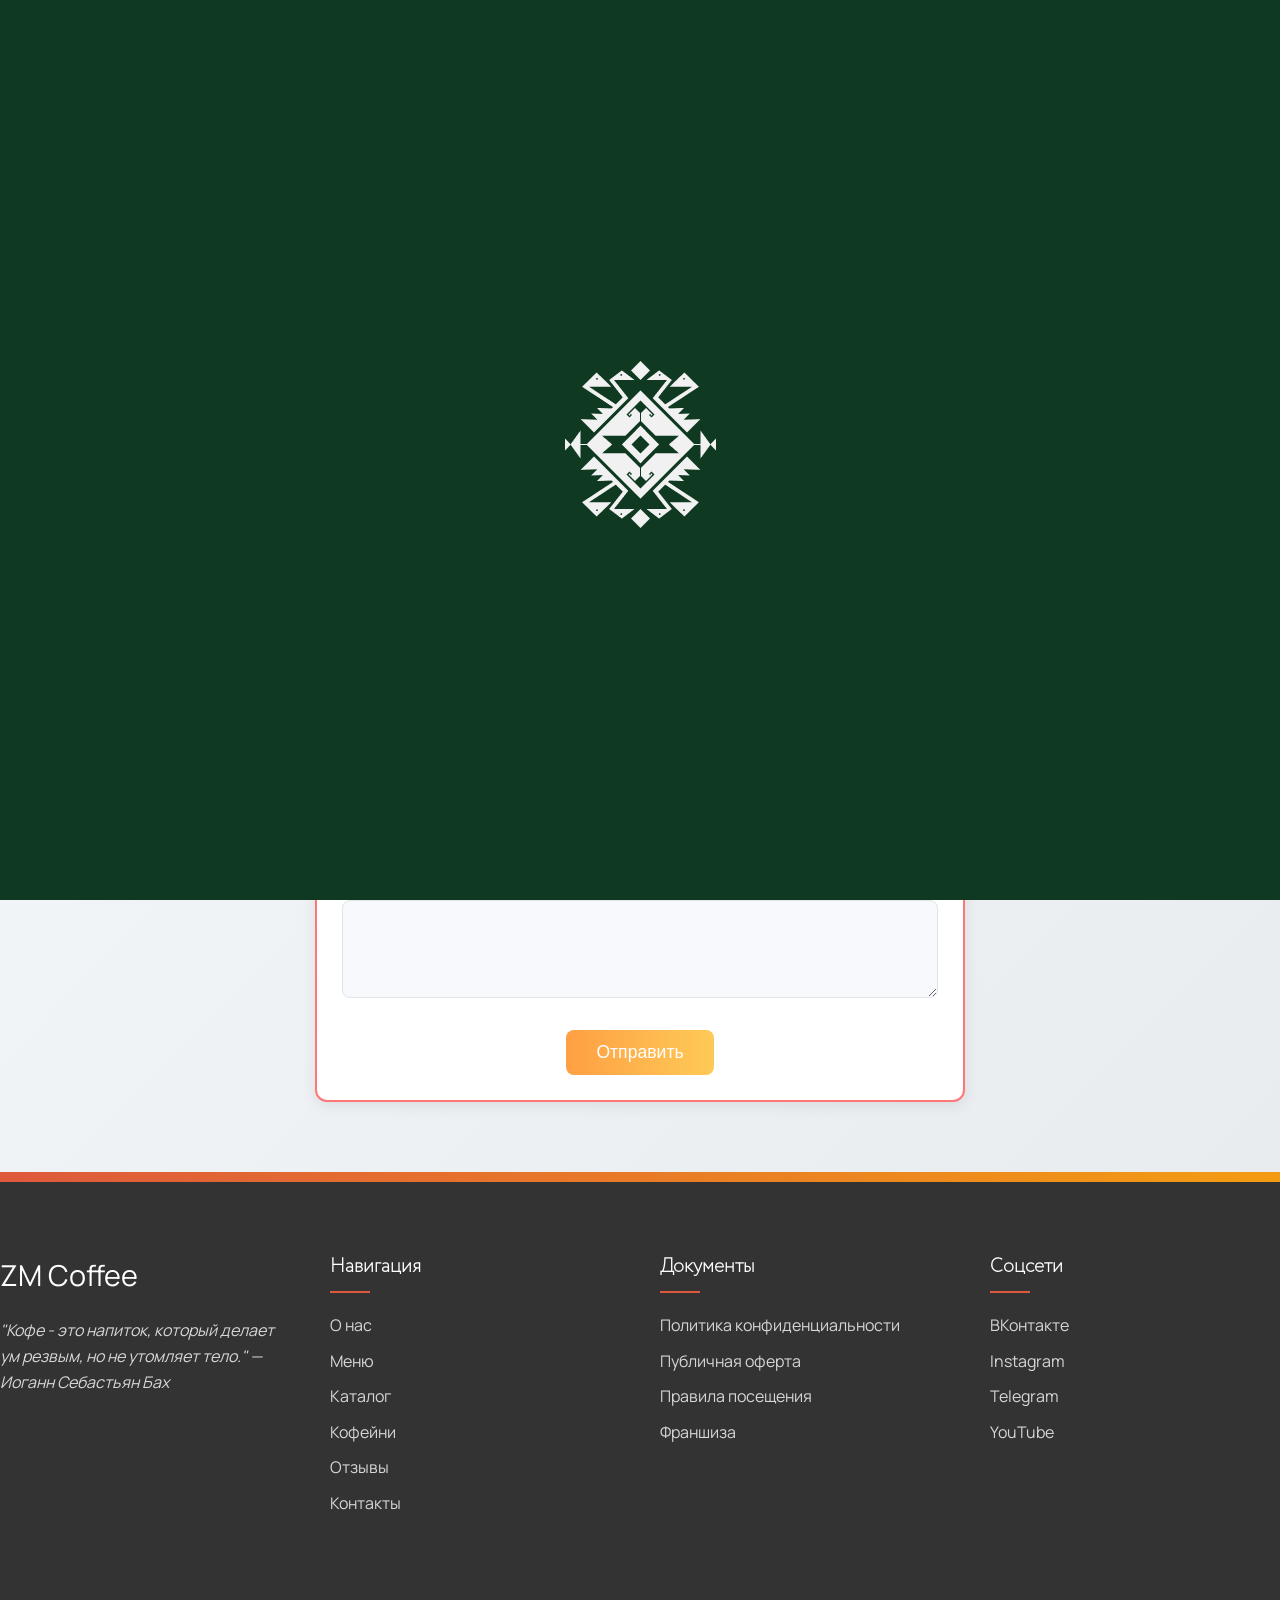
<file: reviews.html>
<!DOCTYPE html>
<html lang="ru">
<head>
  <meta charset="UTF-8">
  <meta name="viewport" content="width=device-width, initial-scale=1.0">
  <title>Отзывы</title>
  <link rel="stylesheet" href="css/style.css">
  <link rel="stylesheet" href="circe-webfont/style.css">
</head>
<body>
    <div class="loader" style="background-color: rgb(15, 57, 33);">
        <div class="loader-logo"><img  src="img/logo/logo.png" class="hero__logo"></div>
    </div>

<div class="modal" id="auth-modal" role="dialog" aria-labelledby="auth-modal-title" aria-hidden="true">
    <div class="modal__content">
        <button class="modal__close" aria-label="Close modal">×</button>
        <h2 class="modal__title" id="auth-modal-title">Вход</h2>
        <form class="auth-form" id="login-form">
            <div class="form-group">
                <input type="text" id="login-email"  placeholder=" ">
                <label for="login-email">Email или телефон</label>
                <span class="form-error"></span>
            </div>
            <div class="form-group">
                <input type="password" id="login-password" placeholder=" ">
                <label for="login-password">Пароль</label>
                <span class="form-error"></span>
                <span class="password-toggle" data-target="login-password">👁️</span>
            </div>
            <button type="submit" class="btn btn--primary btn-hover-effect">Войти</button>
            <p class="auth-form__footer">Нет аккаунта? <a href="#" class="switch-to-register">Зарегистрироваться</a></p>
        </form>
    </div>
</div>

<div class="modal" id="reg-modal" role="dialog" aria-labelledby="reg-modal-title" aria-hidden="true">
    <div class="modal__content">
        <button class="modal__close" aria-label="Close modal">×</button>
        <h2 class="modal__title" id="reg-modal-title">Регистрация</h2>
        <form class="auth-form" id="register-form">
            <div class="form-group">
                <input type="text" id="reg-name" placeholder=" ">
                <label for="reg-name">Имя</label>
                <span class="form-error"></span>
            </div>
            <div class="form-group">
                <input type="tel" id="reg-phone" placeholder=" ">
                <label for="reg-phone">Телефон</label>
                <span class="form-error"></span>
            </div>
            <div class="form-group">
                <input type="email" id="reg-email" placeholder=" ">
                <label for="reg-email">Email</label>
                <span class="form-error"></span>
            </div>
            <div class="form-group">
                <input type="password" id="reg-password"  placeholder=" ">
                <label for="reg-password">Пароль</label>
                <span class="form-error"></span>
                <span class="password-toggle" data-target="reg-password">👁️</span>
            </div>
            <div class="form-group">
                <input type="password" id="reg-confirm" placeholder=" ">
                <label for="reg-confirm">Подтвердите пароль</label>
                <span class="form-error"></span>
                <span class="password-toggle" data-target="reg-confirm">👁️</span>
            </div>
            <button type="submit" class="btn btn--primary btn-hover-effect">Зарегистрироваться</button>
            <p class="auth-form__footer">Уже есть аккаунт? <a href="#" class="switch-to-login">Войти</a></p>
        </form>
    </div>
</div>

<header class="header">
    <div class="container header__container">
        <a href="index.html" class="logo">
            <img src="img/logo/logo2.svg" alt="ZM Coffee logo" >
        </a>
        <nav class="nav" aria-label="Main navigation">
            <ul class="nav__list">
                <li class="nav__item"><a href="index.html" class="nav__link">Главная</a></li>
                <li class="nav__item"><a href="catalog.html" class="nav__link">Меню</a></li>
                <li class="nav__item"><a href="locations.html" class="nav__link">Кофейни</a></li>
                <li class="nav__item"><a href="reviews.html" class="nav__link">Отзывы</a></li>
                <li class="nav__item"><a href="news.html" class="nav__link">Новости</a></li>
            </ul>
        </nav>
        <div class="header__auth">
            <button class="btn btn--outline auth-btn btn-hover-effect" id="login-btn">Войти</button>
            <button class="btn btn--primary auth-btn btn-hover-effect" id="register-btn">Регистрация</button>
        </div>
        <button class="burger" id="burger" aria-label="Toggle navigation" aria-expanded="false">
            <span class="burger__line"></span>
            <span class="burger__line"></span>
            <span class="burger__line"></span>
        </button>
    </div>
</header>
<section class="custom-reviews-section">
    <div class="custom-container">
      <h2 class="custom-section-title">Отзывы</h2>
      <div class="custom-reviews-list" id="reviews-list">
        <!-- Существующие отзывы -->
        <div class="custom-review-item">
          <div class="custom-review-header">
            <div class="custom-review-info">
              <h3 class="custom-review-name">Марина</h3>
              <span class="custom-review-date">20.03.2023</span>
            </div>
          </div>
          <div class="custom-review-rating">
            <span class="custom-star active">★</span>
            <span class="custom-star active">★</span>
            <span class="custom-star active">★</span>
            <span class="custom-star active">★</span>
            <span class="custom-star">☆</span>
          </div>
          <p class="custom-review-text">
            Замечательное место, интересный интерьер. Мне в целом понравилось, только могли бы добавить побольше десертов. Спасибо!
          </p>
        </div>
        <div class="custom-review-item">
          <div class="custom-review-header">
            <div class="custom-review-info">
              <h3 class="custom-review-name">Екатерина</h3>
              <span class="custom-review-date">15.02.2023</span>
            </div>
          </div>
          <div class="custom-review-rating">
            <span class="custom-star active">★</span>
            <span class="custom-star active">★</span>
            <span class="custom-star active">★</span>
            <span class="custom-star active">★</span>
            <span class="custom-star active">★</span>
          </div>
          <p class="custom-review-text">
            Очень атмосферное место, отличная музыка, вкусный кофе. Обязательно вернусь сюда снова! Рекомендую всем!
          </p>
        </div>
      </div>

      <!-- Форма для добавления отзыва -->
      <div class="custom-review-form-container" id="review-form-container">
        <form id="review-form" class="custom-review-form">
          <div class="custom-form-group">
            <label for="review-name">Ваше имя *</label>
            <input type="text" id="review-name" name="name" required>
            <span class="custom-form-error"></span>
          </div>
          <div class="custom-form-group">
            <label>Ваш рейтинг *</label>
            <div class="custom-rating">
              <span class="custom-star" data-value="1">★</span>
              <span class="custom-star" data-value="2">★</span>
              <span class="custom-star" data-value="3">★</span>
              <span class="custom-star" data-value="4">★</span>
              <span class="custom-star" data-value="5">★</span>
              <input type="hidden" id="review-rating" name="rating" value="0">
            </div>
            <span class="custom-form-error"></span>
          </div>
          <div class="custom-form-group">
            <label for="review-text">Ваш отзыв *</label>
            <textarea id="review-text" name="text" rows="4" required></textarea>
            <span class="custom-form-error"></span>
          </div>
          <button type="submit" class="custom-submit-btn">Отправить</button>
        </form>
      </div>
    </div>
  </section>
  <footer class="footer">
    <div class="container">
        <div class="footer__grid">
            <div class="footer__col footer__about">
                <div class="logo footer__logo">
                    <span class="logo__text">ZM Coffee</span>
                </div>
                <p class="footer__quote">"Кофе - это напиток, который делает ум резвым, но не утомляет тело." — Иоганн Себастьян Бах</p>
            </div>
            <div class="footer__col footer__nav">
                <h3 class="footer__title">Навигация</h3>
                <ul class="footer__list">
                    <li><a href="index.html#about" class="footer__link">О нас</a></li>
                    <li><a href="index.html#menu" class="footer__link">Меню</a></li>
                    <li><a href="catalog.html" class="footer__link">Каталог</a></li>
                    <li><a href="locations.html" class="footer__link">Кофейни</a></li>
                    <li><a href="index.html#reviews" class="footer__link">Отзывы</a></li>
                    <li><a href="index.html#contacts" class="footer__link">Контакты</a></li>
                </ul>
            </div>
            <div class="footer__col footer__legal">
                <h3 class="footer__title">Документы</h3>
                <ul class="footer__list">
                    <li><a href="#" class="footer__link">Политика конфиденциальности</a></li>
                    <li><a href="#" class="footer__link">Публичная оферта</a></li>
                    <li><a href="#" class="footer__link">Правила посещения</a></li>
                    <li><a href="#" class="footer__link">Франшиза</a></li>
                </ul>
            </div>
            <div class="footer__col footer__social">
                <h3 class="footer__title">Соцсети</h3>
                <ul class="footer__list">
                    <li><a href="#" class="footer__link">ВКонтакте</a></li>
                    <li><a href="#" class="footer__link">Instagram</a></li>
                    <li><a href="#" class="footer__link">Telegram</a></li>
                    <li><a href="#" class="footer__link">YouTube</a></li>
                </ul>
            </div>
        </div>
    </div>
</footer>
  <script src="js/auth.js"></script>
  <script src="js/main.js"></script>
  <script src="js/reviews.js"></script>
</body>
</html>
</file>
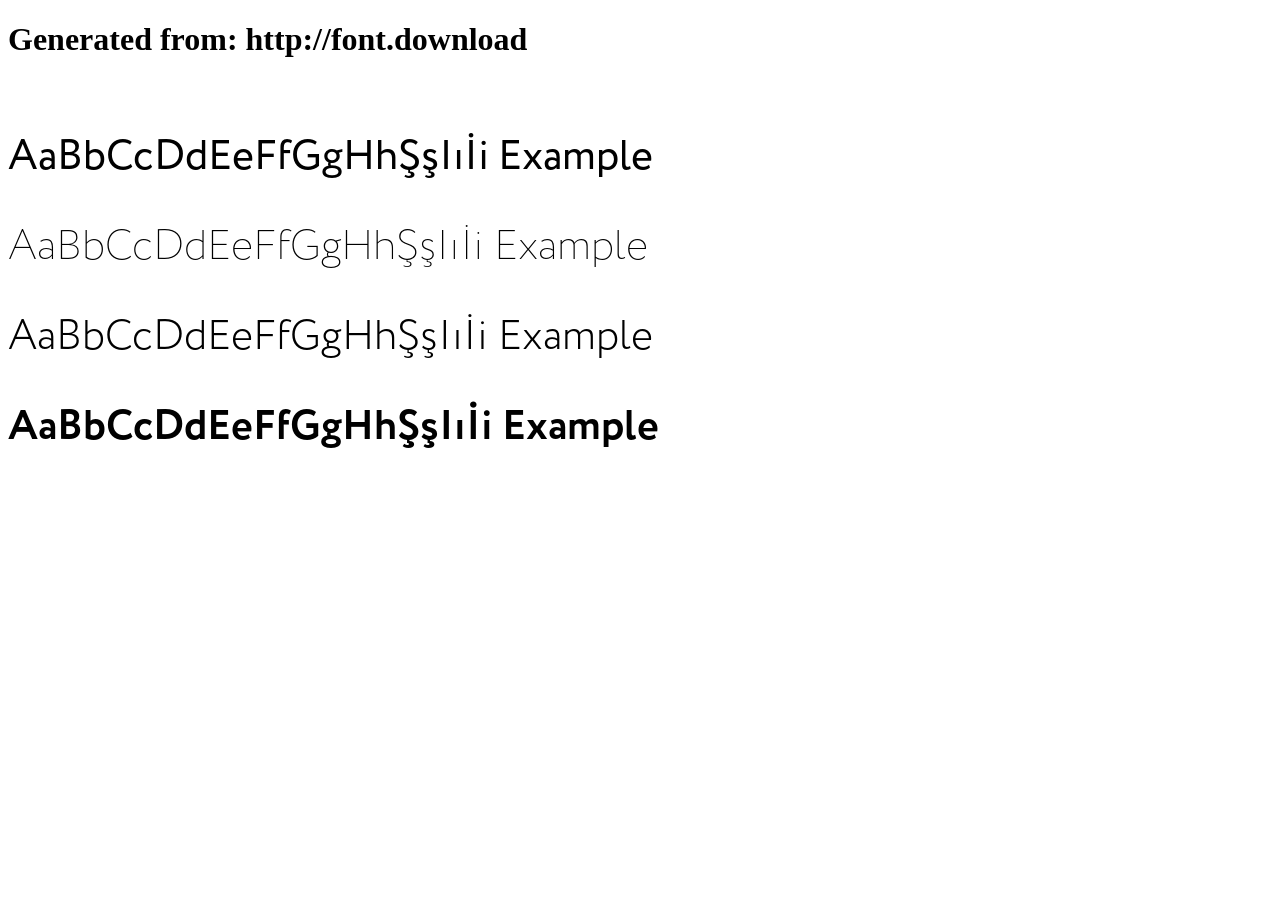
<file: circe-webfont/example.html>
<!DOCTYPE html>
<html xmlns="http://www.w3.org/1999/xhtml">
<head>
    <meta http-equiv="Content-Type" content="text/html; charset=utf-8"/>
    <link rel="stylesheet" type="text/css"
          href="style.css"/>
</head>

<body>

<h1>Generated from: http://font.download</h1><br/>
<h1 style="font-family:'Circe';font-weight:normal;font-size:42px">AaBbCcDdEeFfGgHhŞşIıİi Example</h1>
<h1 style="font-family:'Circe Extra Light';font-weight:normal;font-size:42px">AaBbCcDdEeFfGgHhŞşIıİi Example</h1>
<h1 style="font-family:'Circe Light';font-weight:normal;font-size:42px">AaBbCcDdEeFfGgHhŞşIıİi Example</h1>
<h1 style="font-family:'Circe Bold';font-weight:normal;font-size:42px">AaBbCcDdEeFfGgHhŞşIıİi Example</h1>


</body>
</html>
</file>
<file: css/style.css>
@import url('https://fonts.googleapis.com/css2?family=Manrope:wght@200..800&display=swap');
:root {
  --primary-color: #de593c;
  --primary-dark: #D35400;
  --primary-light: #F39C12;
  --secondary-color: #FDEBD0;
  --text-color: #333;
  --text-light: #777;
  --bg-color: #FFF9F0;
  --bg-dark: #F5E9D9;
  --white: #FFFFFF;
  --black: #000000;
  --shadow: 0 4px 20px rgba(0, 0, 0, 0.1);
  --transition: all 0.3s ease;
}

* { 
  margin: 0;
  padding: 0;
  box-sizing: border-box;
}

html {
  max-width: 100%;
  overflow-x: hidden;
  scroll-behavior: smooth;
}

body {
  max-width: 100%;
  overflow-x: hidden;
  font-family: "Manrope", sans-serif;
  color: var(--text-color);
  background-color: var(--bg-color);
  line-height: 1.6;
  overflow-x: hidden;
}
h1,h2,h3,h4,h5,h6{
  font-family: 'Circe Extra Light';

}
h2 {
  font-family: 'Circe Extra Light';
  margin: 30px 0;
  font-size: 40px;
  line-height: 1.2;
  color: var(--color-dark);
  text-transform: uppercase;
}
.index-ms-content {
  width: 40%;
  position: relative;
}
.index-ms-content-btn {
  max-width: 314px;
  margin-top: 60px;
}

.img_extra-ms1 {
  position: absolute;
  bottom: 0px;
  right: 0px;
}
.btn {
  cursor: pointer;
  display: -webkit-box;
  display: -ms-flexbox;
  display: flex;
  -webkit-box-align: center;
      -ms-flex-align: center;
          align-items: center;
  -webkit-box-pack: center;
      -ms-flex-pack: center;
          justify-content: center;
  position: relative;
  width: auto;
  margin: 0;
  padding: 14px 50px;
  font: var(--font-weight-400) 16px/1.5 var(--font-family);
  color: var(--color-white);
  text-align: center;
  text-decoration: none;
  text-transform: none;
  white-space: nowrap;
  background: var(--color-bg-color);
  border: 1px solid var(--color-bg-color);
  -webkit-box-shadow: none;
          box-shadow: none;
  border-radius: 0;
  -webkit-transition: all .2s ease;
  -o-transition: all .2s ease;
  transition: all .2s ease;
}
.btn:hover {
  color: var(--color-white);
  background-color: var(--color-bg-dark);
  border-color: var(--color-bg-dark);
}
.btn.outline {
  color: var(--color-bg-color);
  background: transparent;
}
.btn.outline:hover {
  color: var(--color-bg-dark);
  background-color: transparent;
  border-color: var(--color-bg-dark);
}
.container {
  max-width: 100%;
  margin: 0 auto;
  padding: 0;
  max-width: 1300px;
}

section {
  padding: 80px 0;
  position: relative;
}

.section-title {
  font-size: 2.5rem;
  font-weight: 700;
  margin-bottom: 1.5rem;
  position: relative;
  display: inline-block;
}

.section-title::after {
  content: '';
  position: absolute;
  bottom: -10px;
  left: 0;
  width: 60px;
  height: 4px;
  background-color: var(--primary-color);
  border-radius: 2px;
}

.section-subtitle {
  font-size: 1.2rem;
  color: var(--text-light);
  margin-bottom: 3rem;
}

.btn {
  display: inline-block;
  padding: 12px 30px;
  font-weight: 500;
  text-decoration: none;
  transition: var(--transition);
  border: 2px solid transparent;
  cursor: pointer;
  font-size: 1rem;
  text-align: center;
}

.btn--primary {
  background-color: var(--primary-color);
  color: white;
}

.btn--primary:hover {
  background-color: var(--primary-dark);
  transform: translateY(-3px);
  box-shadow: 0 10px 20px rgba(230, 126, 34, 0.2);
}

.btn--outline {
  background-color: transparent;
  border-color: var(--primary-color);
  color: var(--primary-color);
}

.btn--outline:hover {
  background-color: var(--primary-color);
  color: white;
  transform: translateY(-3px);
}

.text-center {
  text-align: center;
}

.header {
  position: fixed;
  top: 0;
  left: 0;
  width: 100%;
  z-index: 1000;
  background-color: rgba(255, 249, 240, 0.95);
  box-shadow: 0 2px 10px rgba(0, 0, 0, 0.1);
  transition: var(--transition);
}

.header.scrolled {
  background-color: rgba(255, 255, 255, 0.98);
  box-shadow: 0 5px 20px rgba(0, 0, 0, 0.1);
  padding: 10px 0;
}

.header__container {
  display: flex;
  justify-content: space-between;
  align-items: center;
  padding: 20px 0;
  transition: var(--transition);
}

.logo img {
  display: block;
  width: auto;
  height: 47px;
  margin: 0;
  padding: 0;
}

.logo__text {
  position: relative;
}

.logo__text::after {
  content: '';
  position: absolute;
  bottom: -5px;
  left: 0;
  width: 100%;
  height: 3px;
  background-color: var(--primary-color);
  transform: scaleX(0);
  transform-origin: right;
  transition: transform 0.5s ease;
}

.logo:hover .logo__text::after {
  transform: scaleX(1);
  transform-origin: left;
}

.nav__list {
  display: flex;
  list-style: none;
}

.nav__item {
  margin-left: 30px;
  position: relative;
}

.nav__link {
  text-decoration: none;
  color: var(--text-color);
  font-weight: 500;
  transition: var(--transition);
  position: relative;
  padding: 5px 0;
}

.nav__link::after {
  content: '';
  position: absolute;
  bottom: 0;
  left: 0;
  width: 0;
  height: 2px;
  background-color: var(--primary-color);
  transition: width 0.3s ease;
}

.nav__link:hover::after {
  width: 100%;
}

.nav__link:hover {
  color: var(--primary-color);
}

.header__auth {
  display: flex;
  gap: 15px;
}

.burger {
  display: none;
  background: none;
  border: none;
  cursor: pointer;
  padding: 10px;
  z-index: 1001;
}

.burger__line {
  display: block;
  width: 25px;
  height: 2px;
  background-color: var(--text-color);
  margin: 5px 0;
  transition: var(--transition);
}

.hero {
  position: relative;
  background-image: url('https://zm-coffee.ru/wp-content/themes/zm-coffe/images/index-banner.jpg');
  background-size: cover;
  background-position: center;
  background-repeat: no-repeat;
  min-height: 100vh;
  display: flex;
  align-items: center;
  justify-content: center;
  padding: 50px 0;
}

.hero__content {
 text-align: center;
}

.hero__title .word {
  display: inline-block;
  padding: 5px 10px;
  background-color: rgba(255, 255, 255, 0.8);
  border-radius: 5px;
  opacity: 0;
}
.word-left {
  transform: translateX(-100%);
  animation: slideInLeft 1s forwards;
}
.word-right {
  transform: translateX(100%);
  animation: slideInRight 1s forwards;
}
@keyframes slideInLeft {
  0% {
      transform: translateX(-100%);
      opacity: 0;
  }
  100% {
      transform: translateX(0);
      opacity: 1;
  }
}
@keyframes slideInRight {
  0% {
      transform: translateX(100%);
      opacity: 0;
  }
  100% {
      transform: translateX(0);
      opacity: 1;
  }
}
.hero__title .word:nth-child(1) { animation-delay: 0.2s; }
.hero__title .word:nth-child(2) { animation-delay: 0.4s; }
.hero__title .word:nth-child(3) { animation-delay: 0.6s; }
.hero__title .word:nth-child(4) { animation-delay: 0.8s; }
.hero__title .word:nth-child(5) { animation-delay: 1.0s; }
.hero__title .word:nth-child(6) { animation-delay: 1.2s; }
.hero__container {
  display: flex;
  align-items: center;
  height: 100%;
  position: relative;
  z-index: 2;
}

.hero__content {
  max-width: 600px;
}

.hero__title {
  font-size: 4rem;
  font-weight: 700;
  line-height: 1.2;
  margin-bottom: 2rem;
  color: var(--text-color);
}

.title-line {
  display: block;
  overflow: hidden;
}

.hero__text {
  font-size: 1.2rem;
  margin-bottom: 3rem;
  opacity: 0;
  transform: translateY(20px);
}

.hero__btn {
  opacity: 0;
  transform: translateY(20px);
}


.hero__marquee {
  position: absolute;
  bottom: 0;
  left: 0;
  width: 100%;
  background-color: var(--primary-color);
  color: white;
  padding: 15px 0;
  overflow: hidden;
  z-index: 3;
}

.marquee__text {
  font-size: 3rem;
  font-weight: 200;
  white-space: nowrap;
  display: inline-block;
  padding-left: 100%;
  animation: marquee 20s linear infinite;
}

.ms1-section {
  display: -webkit-box;
  display: -ms-flexbox;
  display: flex;
  -webkit-box-orient: horizontal;
  -webkit-box-direction: normal;
      -ms-flex-flow: row nowrap;
          flex-flow: row nowrap;
  -webkit-box-align: stretch;
      -ms-flex-align: stretch;
          align-items: stretch;
  -webkit-box-pack: justify;
      -ms-flex-pack: justify;
          justify-content: space-between;
  gap: 16px;
  margin: 120px 0 0 0;
}
.ms1-content,
.ms1-cover {
  width: calc((100% - 16px) / 2);
}
.ms1-cover img {
  display: block;
  width: 100%;
  height: auto;
}
.ms1-content {
  border-top: 1px solid var(--color-silver);
}


.ms2-section {
  display: -webkit-box;
  display: -ms-flexbox;
  display: flex;
  -webkit-box-orient: horizontal;
  -webkit-box-direction: normal;
      -ms-flex-flow: row wrap;
          flex-flow: row wrap;
  -webkit-box-align: stretch;
      -ms-flex-align: stretch;
          align-items: stretch;
  -webkit-box-pack: start;
      -ms-flex-pack: start;
          justify-content: flex-start;
  gap: 16px;
  margin: 120px 0 0 0;
}
.ms2-head {
  display: block;
  width: 100%;
  margin: 0 0 40px 0;
}
.ms2-head h2 {
  margin: 0;
}
.ms2-content,
.ms2-image {
  width: calc((100% - 48px) / 4);
}
.ms2-image img {
  display: block;
  width: 100%;
  height: 100%;
  -o-object-fit: cover;
     object-fit: cover;
  -o-object-position: center;
     object-position: center;
}
.ms2-content {
  display: -webkit-box;
  display: -ms-flexbox;
  display: flex;
  -webkit-box-orient: vertical;
  -webkit-box-direction: normal;
      -ms-flex-flow: column;
          flex-flow: column;
  -webkit-box-align: stretch;
      -ms-flex-align: stretch;
          align-items: stretch;
  -webkit-box-pack: justify;
      -ms-flex-pack: justify;
          justify-content: space-between;
}
.ms2-content h2 {
  margin: 0 0 15px 0;
}
.ms2-content p {
  margin: 0;
}
.ms2-content .btn {
  margin-top: 30px;
}
@media(max-width: 992px) {
  .ms2-section {
    margin-top: 25px;
    -webkit-column-gap: 8px;
       -moz-column-gap: 8px;
            column-gap: 8px;
    row-gap: 25px;
  }
  .ms2-image {
    width: calc((100% - 16px) / 3);
  }
  .ms2-image0 {
    -webkit-box-ordinal-group: 2;
        -ms-flex-order: 1;
            order: 1;
  }
  .ms2-image1 {
    -webkit-box-ordinal-group: 3;
        -ms-flex-order: 2;
            order: 2;
  }
  .ms2-image2 {
    -webkit-box-ordinal-group: 4;
        -ms-flex-order: 3;
            order: 3;
  }
  .ms2-content {
    -webkit-box-ordinal-group: 5;
        -ms-flex-order: 4;
            order: 4;
    width: 100%;
    padding-top: 30px;
  }
}
@media(max-width: 600px) {
  .ms2-image0 {
    width: 100%;
  }
  .ms2-image1,
  .ms2-image2 {
    width: calc((100% - 8px) / 2);
  }
}


.about {
  background-color: var(--bg-dark);
  clip-path: polygon(0 0, 100% 5%, 100% 100%, 0% 95%);
  padding: 120px 0;
}

.about__container {
  display: flex;
  align-items: center;
  gap: 50px;
}

.about__image {
  flex: 1;
  position: relative;
}

.about__image::before {
  content: '';
  position: absolute;
  top: -20px;
  left: -20px;
  width: 100%;
  height: 100%;
  border: 3px solid var(--primary-color);
  z-index: 0;
  border-radius: 5px;
}

.about__image .image-wrapper {
  position: relative;
  overflow: hidden;
  border-radius: 5px;
  box-shadow: var(--shadow);
  z-index: 1;
}

.about__image .image-wrapper img {
  width: 100%;
  height: auto;
  display: block;
  transition: transform 0.5s ease;
}

.about__image:hover .image-wrapper img {
  transform: scale(1.05);
}

.about__content {
  flex: 1;
}

.about__text {
  margin-bottom: 20px;
  font-size: 1.1rem;
}

.about__stats {
  display: flex;
  justify-content: space-between;
  margin-top: 40px;
}

.stat-item {
  text-align: center;
}

.stat-number {
  font-family: 'Circe Extra Light';
  font-size: 3rem;
  font-weight: 700;
  color: var(--primary-color);
  display: block;
  line-height: 1;
}

.stat-label {
  font-size: 1rem;
  color: var(--text-light);
}

.menu-preview {
  background: linear-gradient(to bottom, var(--bg-color) 0%, var(--white) 100%);
}

.menu-grid {
  display: grid;
  grid-template-columns: repeat(auto-fit, minmax(300px, 1fr));
  gap: 30px;
  margin-bottom: 50px;
}

.menu-item {
  background-color: white;
  border-radius: 10px;
  overflow: hidden;
  box-shadow: var(--shadow);
  transition: var(--transition);
  opacity: 0;
  transform: translateY(50px);
}

.menu-item:hover {
  transform: translateY(-10px);
  box-shadow: 0 15px 30px rgba(0, 0, 0, 0.1);
}

.menu-item__image {
  height: 250px;
  overflow: hidden;
}

.menu-item__image img {
  width: 100%;
  height: 100%;
  object-fit: cover;
  transition: transform 0.5s ease;
}

.menu-item:hover .menu-item__image img {
  transform: scale(1.1);
}

.menu-item__content {
  padding: 20px;
}

.menu-item__title {
  font-size: 1.5rem;
  margin-bottom: 10px;
  color: var(--text-color);
}

.menu-item__price {
  font-size: 1.3rem;
  font-weight: 700;
  color: var(--primary-color);
  margin-bottom: 15px;
}

.menu-item__btn {
  width: 100%;
}
.marquee-wrapper {
  width: 100%;
  overflow: hidden;
}

.marquee-container {
  display: block;
  overflow: hidden;
  transform: rotate(-4deg);
  background: #de593c;
  width: 100%;
  transform: none;
  left: 0;
  right: 0;
  margin: 120px 0;
  padding: 0;
}

.marquee {
  font-family: 'Circe Extra Light';
  font-size: 120px;
  line-height: 1;
  padding: 15px 0;
  margin: 0;
  color: #fff;
  white-space: nowrap;
  display: inline-block;
  will-change: transform;
}

.marquee-posimg {
  display: inline-block;
  vertical-align: middle;
  margin: 0 20px;
}


.roasting {
  background-color: var(--bg-dark);
  clip-path: polygon(0 5%, 100% 0, 100% 95%, 0% 100%);
  padding: 120px 0;
}

.roasting-steps {
  display: grid;
  grid-template-columns: repeat(auto-fit, minmax(250px, 1fr));
  gap: 30px;
  margin-top: 50px;
}

.roasting-step {
  background-color: white;
  padding: 30px;
  border-radius: 10px;
  box-shadow: var(--shadow);
  transition: var(--transition);
  position: relative;
  overflow: hidden;
  opacity: 0;
  transform: translateY(50px);
}

.roasting-step::before {
  content: '';
  position: absolute;
  top: 0;
  left: 0;
  width: 5px;
  height: 0;
  background-color: var(--primary-color);
  transition: height 0.5s ease;
}

.roasting-step:hover::before {
  height: 100%;
}

.roasting-step:hover {
  transform: translateY(-10px);
}

.roasting-step .step-number {
  font-size: 3rem;
  font-weight: 700;
  color: var(--secondary-color);
  margin-bottom: 15px;
  transition: var(--transition);
}

.roasting-step:hover .step-number {
  color: var(--primary-color);
}

.roasting-step .step-title {
  font-family: 'Circe Extra Light';
  font-size: 1.5rem;
  margin-bottom: 15px;
  color: var(--text-color);
}

.roasting-step .step-text {
  color: var(--text-light);
}

.locations {
  background: url('images/map-pattern.png') repeat;
}

.locations-map {
  height: 400px;
  background-color: var(--bg-dark);
  border-radius: 10px;
  overflow: hidden;
  margin-bottom: 50px;
  box-shadow: var(--shadow);
}

.locations-map .map-placeholder {
  width: 100%;
  height: 100%;
}

.locations-map .map-placeholder img {
  width: 100%;
  height: 100%;
  object-fit: cover;
}

.locations-list {
  display: grid;
  grid-template-columns: repeat(auto-fit, minmax(300px, 1fr));
  gap: 30px;
}

.location-card {
  background-color: white;
  padding: 30px;
  border-radius: 10px;
  box-shadow: var(--shadow);
  transition: var(--transition);
}

.location-card:hover {
  transform: translateY(-10px);
  box-shadow: 0 15px 30px rgba(0, 0, 0, 0.1);
}

.location-card .location-name {
  font-size: 1.5rem;
  margin-bottom: 10px;
  color: var(--primary-color);
}

.location-card .location-address {
  margin-bottom: 10px;
  color: var(--text-light);
}

.location-card .location-hours {
  margin-bottom: 20px;
  font-weight: 500;
}

.location-card .location-btn {
  width: 100%;
}
.auth-prompt {
  text-align: center;
  margin-top: 30px;
}

.auth-prompt a {
  color: var(--primary-color);
  text-decoration: none;
  font-weight: 500;
  transition: var(--transition);
}

.auth-prompt a:hover {
  text-decoration: underline;
}

.blog {
  background-color: var(--bg-dark);
  clip-path: polygon(0 5%, 100% 0, 100% 95%, 0% 100%);
  padding: 120px 0;
}

.blog-grid {
  display: grid;
  grid-template-columns: repeat(auto-fit, minmax(350px, 1fr));
  gap: 30px;
}

.blog-post {
  background-color: white;
  border-radius: 10px;
  overflow: hidden;
  box-shadow: var(--shadow);
  transition: var(--transition);
  opacity: 0;
  transform: translateY(50px);
}

.blog-post:hover {
  transform: translateY(-10px);
  box-shadow: 0 15px 30px rgba(0, 0, 0, 0.1);
}

.blog-post .post-image {
  height: 250px;
  overflow: hidden;
}

.blog-post .post-image img {
  width: 100%;
  height: 100%;
  object-fit: cover;
  transition: transform 0.5s ease;
}

.blog-post:hover .post-image img {
  transform: scale(1.1);
}

.blog-post .post-content {
  padding: 25px;
}

.blog-post .post-title {
  font-size: 1.5rem;
  margin-bottom: 15px;
  color: var(--text-color);
}

.blog-post .post-excerpt {
  color: var(--text-light);
  margin-bottom: 20px;
}

.blog-post .post-link {
  color: var(--primary-color);
  font-weight: 500;
  text-decoration: none;
  display: inline-flex;
  align-items: center;
  transition: var(--transition);
}

.blog-post .post-link::after {
  content: '→';
  margin-left: 5px;
  transition: var(--transition);
}

.blog-post .post-link:hover {
  color: var(--primary-dark);
}

.blog-post .post-link:hover::after {
  transform: translateX(5px);
}

.contacts {
  background: linear-gradient(to bottom, var(--bg-color) 0%, var(--white) 100%);
}

.contacts-grid {
  display: grid;
  grid-template-columns: repeat(auto-fit, minmax(300px, 1fr));
  gap: 50px;
}

.contacts-info {
  display: flex;
  flex-direction: column;
  gap: 30px;
}

.contacts-subtitle {
  font-size: 1.5rem;
  margin-bottom: 20px;
  color: var(--text-color);
  position: relative;
}

.contacts-subtitle::after {
  content: '';
  position: absolute;
  bottom: -10px;
  left: 0;
  width: 40px;
  height: 3px;
  background-color: var(--primary-color);
}

.contacts-list {
  list-style: none;
}

.contacts-item {
  margin-bottom: 15px;
  display: flex;
  align-items: center;
  gap: 15px;
}

.contacts-item a {
  color: var(--text-color);
  text-decoration: none;
  transition: var(--transition);
}

.contacts-item a:hover {
  color: var(--primary-color);
}

.contacts-icon {
  font-size: 1.2rem;
  color: var(--primary-color);
}

.social-links {
  display: flex;
  gap: 15px;
}

.social-link {
  display: inline-block;
  padding: 8px 20px;
  background-color: var(--primary-color);
  color: white;
  border-radius: 50px;
  text-decoration: none;
  font-weight: 500;
  transition: var(--transition);
}

.social-link:hover {
  background-color: var(--primary-dark);
  transform: translateY(-3px);
}

.feedback-form {
  display: flex;
  flex-direction: column;
  gap: 20px;
}

.footer {
  background-color: var(--text-color);
  color: white;
  padding: 80px 0 30px;
  position: relative;
}

.footer::before {
  content: '';
  position: absolute;
  top: 0;
  left: 0;
  width: 100%;
  height: 10px;
  background: linear-gradient(to right, var(--primary-color), var(--primary-light));
}

.footer__grid {
  display: grid;
  grid-template-columns: repeat(auto-fit, minmax(200px, 1fr));
  gap: 40px;
  margin-bottom: 60px;
}

.footer__col {
  display: flex;
  flex-direction: column;
}

.footer__logo {
  font-size: 1.8rem;
  color: white;
  margin-bottom: 20px;
}

.footer__quote {
  font-style: italic;
  opacity: 0.8;
  margin-bottom: 20px;
}

.footer__title {
  font-size: 1.2rem;
  margin-bottom: 20px;
  position: relative;
  padding-bottom: 10px;
}

.footer__title::after {
  content: '';
  position: absolute;
  bottom: 0;
  left: 0;
  width: 40px;
  height: 2px;
  background-color: var(--primary-color);
}

.footer__list {
  list-style: none;
}

.footer__list li {
  margin-bottom: 10px;
}

.footer__link {
  color: rgba(255, 255, 255, 0.8);
  text-decoration: none;
  transition: var(--transition);
  position: relative;
}

.footer__link::after {
  content: '';
  position: absolute;
  bottom: -2px;
  left: 0;
  width: 0;
  height: 1px;
  background-color: var(--primary-color);
  transition: width 0.3s ease;
}

.footer__link:hover {
  color: white;
}

.footer__link:hover::after {
  width: 100%;
}

.footer__bottom {
  display: flex;
  justify-content: space-between;
  align-items: center;
  padding-top: 30px;
  border-top: 1px solid rgba(255, 255, 255, 0.1);
}

.footer__copyright,
.footer__made {
  font-size: 0.9rem;
  opacity: 0.7;
}

.catalog-hero {
  height: 400px;
  display: flex;
  align-items: center;
  background: url('https://zm-coffee.ru/wp-content/themes/zm-coffe/images/ms3-cover.webp') no-repeat center center;
  background-size: cover;
  position: relative;
  margin-top: 80px;
}

.catalog-hero::before {
  content: '';
  position: absolute;
  top: 0;
  left: 0;
  width: 100%;
  height: 100%;
  background-color: rgba(0, 0, 0, 0.4);
}

.catalog-hero__title {
  font-size: 3.5rem;
  color: white;
  position: relative;
  z-index: 1;
  margin-bottom: 1rem;
}

.catalog-hero__subtitle {
  font-size: 1.2rem;
  color: rgba(255, 255, 255, 0.9);
  position: relative;
  z-index: 1;
}

.catalog-content {
  padding: 80px 0;
}

.catalog-filters {
  display: flex;
  flex-wrap: wrap;
  gap: 20px;
  margin-bottom: 50px;
  align-items: flex-end;
}

.filter-group {
  flex: 1;
  min-width: 200px;
}

.filter-label {
  display: block;
  margin-bottom: 8px;
  font-weight: 500;
}

.filter-select {
  width: 100%;
  padding: 12px 15px;
  border: 1px solid #ddd;
  border-radius: 5px;
  font-family: inherit;
  font-size: 1rem;
  transition: var(--transition);
  appearance: none;
  background: url("data:image/svg+xml;charset=UTF-8,%3csvg xmlns='http://www.w3.org/2000/svg' viewBox='0 0 24 24' fill='none' stroke='currentColor' stroke-width='2' stroke-linecap='round' stroke-linejoin='round'%3e%3cpolyline points='6 9 12 15 18 9'%3e%3c/polyline%3e%3c/svg%3e") no-repeat;
  background-position: right 10px center;
  background-size: 1em;
}

.filter-select:focus {
  outline: none;
  border-color: var(--primary-color);
  box-shadow: 0 0 0 3px rgba(230, 126, 34, 0.2);
}

.filter-reset {
  padding: 12px 25px;
}

.catalog-grid {
  display: grid;
  grid-template-columns: repeat(auto-fill, minmax(280px, 1fr));
  gap: 30px;
}

.coffee-card {
  background-color: white;
  border-radius: 10px;
  overflow: hidden;
  box-shadow: var(--shadow);
  transition: var(--transition);
  opacity: 0;
  transform: translateY(50px);
}

.coffee-card:hover {
  transform: translateY(-10px);
  box-shadow: 0 15px 30px rgba(0, 0, 0, 0.1);
}

.coffee-card__image {
  height: 200px;
  overflow: hidden;
}

.coffee-card__image img {
  width: 100%;
  height: 100%;
  object-fit: cover;
  transition: transform 0.5s ease;
}

.coffee-card:hover .coffee-card__image img {
  transform: scale(1.1);
}

.coffee-card__content {
  padding: 20px;
}

.coffee-card__title {
  font-size: 1.3rem;
  margin-bottom: 10px;
  color: var(--text-color);
}

.coffee-card__price {
  font-size: 1.2rem;
  font-weight: 700;
  color: var(--primary-color);
  margin-bottom: 15px;
}

.coffee-card__btn {
  width: 100%;
}

.modal {
  display: none;
  position: fixed;
  top: 0;
  left: 0;
  width: 100%;
  height: 100%;
  background-color: rgba(0, 0, 0, 0.7);
  z-index: 2000;
  overflow-y: auto;
  opacity: 0;
  transition: opacity 0.3s ease;
}

.modal.show {
  opacity: 1;
}

.modal__content {
  background-color: white;
  max-width: 500px;
  margin: 50px auto;
  border-radius: 10px;
  padding: 30px;
  position: relative;
  transform: translateY(-50px);
  transition: transform 0.3s ease;
  box-shadow: 0 10px 30px rgba(0, 0, 0, 0.2);
}

.modal.show .modal__content {
  transform: translateY(0);
}

.modal__close {
  position: absolute;
  top: 15px;
  right: 15px;
  font-size: 1.5rem;
  cursor: pointer;
  color: var(--text-light);
  transition: var(--transition);
}

.modal__close:hover {
  color: var(--text-color);
}

.modal__title {
  font-size: 1.8rem;
  margin-bottom: 20px;
  text-align: center;
  color: var(--primary-color);
}

.auth-form {
  display: flex;
  flex-direction: column;
  gap: 20px;
}

.auth-form__footer {
  text-align: center;
  margin-top: 15px;
  color: var(--text-light);
}

.auth-form__footer a {
  color: var(--primary-color);
  text-decoration: none;
  font-weight: 500;
  transition: var(--transition);
}

.auth-form__footer a:hover {
  text-decoration: underline;
}

.switch-to-register,
.switch-to-login {
  color: var(--primary-color);
  cursor: pointer;
  text-decoration: none;
  font-weight: 500;
  transition: var(--transition);
}

.switch-to-register:hover,
.switch-to-login:hover {
  text-decoration: underline;
}

.coffee-modal {
  max-width: 800px;
}

.coffee-modal__content {
  display: flex;
  gap: 30px;
}

.coffee-modal__image {
  flex: 1;
}

.coffee-modal__image img {
  width: 100%;
  border-radius: 10px;
  box-shadow: var(--shadow);
}

.coffee-modal__info {
  flex: 1;
}

.coffee-modal__title {
  font-size: 2rem;
  margin-bottom: 15px;
  color: var(--text-color);
}

.coffee-modal__price {
  font-size: 1.5rem;
  font-weight: 700;
  color: var(--primary-color);
  margin-bottom: 20px;
}

.coffee-modal__description {
  margin-bottom: 20px;
  color: var(--text-light);
  line-height: 1.7;
}

.coffee-modal__composition {
  margin-bottom: 30px;
}

.coffee-modal__composition-title {
  font-weight: 700;
  margin-bottom: 10px;
}

.coffee-modal__composition-list {
  list-style-type: disc;
  padding-left: 20px;
  color: var(--text-light);
}

.coffee-modal__actions {
  display: flex;
  gap: 15px;
  margin-top: 30px;
}

.form-group {
  position: relative;
}
.password-toggle {
  position: absolute;
  right: 10px;
  top: 50%;
  transform: translateY(-50%);
  cursor: pointer;
  font-size: 18px;
}
.password-toggle.active {
  color: #2ecc71;
}
.form-group input,
.form-group textarea {
  width: 100%;
  padding: 12px 15px;
  border: 1px solid #ddd;
  border-radius: 5px;
  font-family: inherit;
  font-size: 1rem;
  transition: var(--transition);
}

.form-group input:focus,
.form-group textarea:focus {
  outline: none;
  border-color: var(--primary-color);
  box-shadow: 0 0 0 3px rgba(230, 126, 34, 0.2);
}

.form-group label {
  position: absolute;
  top: 12px;
  left: 15px;
  color: var(--text-light);
  transition: var(--transition);
  pointer-events: none;
  background-color: white;
  padding: 0 5px;
}

.form-group input:focus + label,
.form-group input:not(:placeholder-shown) + label,
.form-group textarea:focus + label,
.form-group textarea:not(:placeholder-shown) + label {
  top: -10px;
  left: 10px;
  font-size: 0.8rem;
  color: var(--primary-color);
}

.form-error {
  position: absolute;
  bottom: -20px;
  left: 0;
  font-size: 0.8rem;
  color: #e74c3c;
  opacity: 0;
  transition: var(--transition);
}

.form-group.error .form-error {
  opacity: 1;
}

.form-group.error input,
.form-group.error textarea {
  border-color: #e74c3c;
}

.form-group.success input,
.form-group.success textarea {
  border-color: #2ecc71;
}

.loader {
  position: fixed;
  top: 0;
  left: 0;
  width: 100%;
  height: 100%;
  background-color: var(--bg-color);
  display: flex;
  flex-direction: column;
  justify-content: center;
  align-items: center;
  z-index: 9999;
  transition: opacity 0.5s, visibility 0.5s;
}

.loader.hidden {
  opacity: 0;
  visibility: hidden;
}

.loader-spinner {
  width: 50px;
  height: 50px;
  border: 5px solid var(--secondary-color);
  border-top-color: var(--primary-color);
  border-radius: 50%;
  animation: spin 1s linear infinite;
  margin-bottom: 20px;
}

.loader-logo {
  font-size: 1.5rem;
  font-weight: 700;
  color: var(--primary-color);
  animation: pulse 2s infinite;
}

@media (max-width: 992px) {
  html { font-size: 15px; }
  h1 { font-size: 2.25rem; }
  h2 { font-size: 1.75rem; }
  h3 { font-size: 1.5rem; }
}

@media (max-width: 768px) {
  html { font-size: 14px; }
  h1 { font-size: 2rem; }
  h2 { font-size: 30px; }
  h3 { font-size: 1.25rem; }
}

@media (max-width: 576px) {
  html { font-size: 13px; }
  h1 { font-size:30px; }
  h2 { font-size: 30px; }
}
@media (max-width: 992px) {
  .hero__title {
    font-size: 2.5rem;
  }
  .marquee {
    font-size: 2.5rem;
  }
  .blog-grid {
    grid-template-columns: repeat(3, 1fr);
  }
  .about__container {
    flex-direction: column;
  }
  
  .about__image {
    margin-bottom: 40px;
  }
  .reviews-grid {
    grid-template-columns: repeat(3, 1fr);
  }
  .coffee-modal__content {
    flex-direction: column;
  }
  .footer__grid {
    grid-template-columns: repeat(4, 1fr);
  }
  .roasting-steps {
    grid-template-columns: repeat(4, 1fr);
  }
  .footer__bottom {
    flex-direction: column;
    text-align: center;
    gap: 15px;
  }
  .modal__content {
    width: 90%;
    max-width: 500px;
    margin: 20px auto;
    padding: 20px;
  }
}
@media (prefers-reduced-motion: reduce) {
  * {
    animation: none !important;
    transition: none !important;
  }
}
@media (max-width: 768px) {
  .reviews-grid {
    padding: 10px;
    grid-template-columns:1fr;
  }
  .blog-grid {
    padding: 10px;
    grid-template-columns: 1fr;
  }
  .mobile-hidden {
    display: block;
  }
  .contacts-grid {
    padding: 10px;
    grid-template-columns:1fr;
  }
  .desktop-hidden {
    display: none;
  }
  .marquee {
    font-size: 2rem;
  }
  .index-ms-content {
    width: 100%;
  }

  .ms1-index {
      flex-flow: column;
  }
  .img_extra-ms1 {
      display: none;
  }
  .ms1-index .ms1-cover {
      max-width: 100%;
      width: 100%;
  }
    .index-ms-content-btn{
      max-width: 100% !important;
    }
    .ms1-index {
      flex-flow: column; 
  }
  .marquee-posimg{
    width: 50px;
    height: 50px;
  }
  .nav {
    position: fixed;
    top: 0;
    right: -100%;
    width: 80%;
    max-width: 300px;
    height: 100vh;
    color: #fff;
    background-color: rgb(15, 57, 33);
    box-shadow: -5px 0 20px rgba(0, 0, 0, 0.1);
    transition: var(--transition);
    z-index: 1000;
    padding: 80px 30px;
  }
  
  .nav.active {
    right: 0;
  }
  
  .nav__list {
    flex-direction: column;
  }
  
  .nav__item {
    margin-left: 0;
    margin-bottom: 20px;
  }
  
  .burger {
    display: block;
  }
  
  .burger.active .burger__line:nth-child(1) {
    transform: rotate(45deg) translate(5px, 5px);
  }
  
  .burger.active .burger__line:nth-child(2) {
    opacity: 0;
  }
  
  .burger.active .burger__line:nth-child(3) {
    transform: rotate(-45deg) translate(7px, -6px);
  }
  
  .header__auth {
    display: none;
  }
  
  .hero {
    padding: 80px 0 40px;
    text-align: center;
  }
  
  .hero__title {
    font-size: 2rem;
  }
  
  .hero__image {
    position: relative;
    width: 100%;
    height: 300px;
    margin-top: 30px;
    clip-path: none;
  }
  .hero__content {
    max-width: 100%;
    padding: 60px 0;
  }
  section {
    padding: 40px 0;
  }
  .section-title {
    font-size: 2rem;
  }
  .footer__grid{
    padding: 10px;
  }
}

@media (max-width: 576px) {
  .marquee {
    font-size: 50px;
    padding: 30px;
  }
  .marquee-container {
    margin-bottom: 50px;
  }
  .menu-grid {
    padding: 10px;
    grid-template-columns: repeat( 1fr);
  }
  .roasting-steps {
    padding: 10px;
    grid-template-columns: 1fr;
  }
  .locations-list {
    padding: 10px;
    grid-template-columns: 1fr;
  }
  .hero__title {
    font-size: 2.2rem;
  }
  
  .btn {
    padding: 10px 20px;
    font-size: 0.9rem;
  }
  
  .marquee__content span {
    font-size: 1rem;
  }
  
  .stat-number {
    font-size: 2rem;
  }
  
  .footer__grid {
    padding: 10px;
    grid-template-columns: 1fr;
  }
  
  .footer__bottom {
    flex-direction: column;
    gap: 15px;
  }
  .nav {
    position: fixed;
    top: 0;
    right: -100%;
    width: 80%;
    max-width: 300px;
    height: 100vh;
    background-color: rgb(15, 57, 33);
    box-shadow: -5px 0 20px rgba(0, 0, 0, 0.1);
    transition: var(--transition);
    z-index: 1000;
    padding: 80px 20px;
  }
  .nav.active {
    right: 0;
  }
  
  .nav__list {
    flex-direction: column;
  }
  
  .nav__item a {
    color: #fff;
    margin: 0 0 15px 0;
  }
  
  .burger {
    background-color: #e74c3c;
    display: block;
  }
}

/* Animations */
@keyframes marquee {
  0% {
    transform: translateX(0);
  }
  100% {
    transform: translateX(-50%);
  }
}

@keyframes fadeIn {
  from {
    opacity: 0;
  }
  to {
    opacity: 1;
  }
}

@keyframes slideInFromBottom {
  from {
    transform: translateY(50px);
    opacity: 0;
  }
  to {
    transform: translateY(0);
    opacity: 1;
  }
}

@keyframes slideInFromLeft {
  from {
    transform: translateX(-50px);
    opacity: 0;
  }
  to {
    transform: translateX(0);
    opacity: 1;
  }
}

@keyframes slideInFromRight {
  from {
    transform: translateX(50px);
    opacity: 0;
  }
  to {
    transform: translateX(0);
    opacity: 1;
  }
}

@keyframes pulse {
  0% {
    transform: scale(1);
  }
  50% {
    transform: scale(1.05);
  }
  100% {
    transform: scale(1);
  }
}

@keyframes spin {
  to {
    transform: rotate(360deg);
  }
}

.animate-fade {
  animation: fadeIn 1s ease forwards;
}

.animate-slide-up {
  animation: slideInFromBottom 0.8s ease forwards;
}

.animate-slide-left {
  animation: slideInFromLeft 0.8s ease forwards;
}

.animate-slide-right {
  animation: slideInFromRight 0.8s ease forwards;
}

.animate-pulse {
  animation: pulse 2s infinite;
}

.animate-on-scroll {
  opacity: 0;
}

.delay-1 {
  animation-delay: 0.2s;
}

.delay-2 {
  animation-delay: 0.4s;
}

.delay-3 {
  animation-delay: 0.6s;
}

.delay-4 {
  animation-delay: 0.8s;
}

.delay-5 {
  animation-delay: 1s;
}

.text-animate {
  display: inline-block;
  position: relative;
  overflow: hidden;

  transition: color .2s  ease-in;
}
.text-animate:hover {
  color: #fff;
}

.text-animate::after {
  content: '';
  position: absolute;
  top: 0;
  left: 0;
  width: 100%;
  height: 100%;
  background-color: rgb(15, 57, 33);
  transform: scaleX(0);
  transform-origin: right;
  transition: transform 0.5s ease;
  z-index: -1;
}

.text-animate:hover::after {
  transform: scaleX(1);
  transform-origin: left;
}

.title-line span {
  display: inline-block;
  transform: translateY(100%);
  transition: transform 0.8s cubic-bezier(0.16, 1, 0.3, 1);
}

.hero__title .title-line:nth-child(1) span {
  transition-delay: 0.1s;
}

.hero__title .title-line:nth-child(2) span {
  transition-delay: 0.2s;
}

.hero__title .title-line:nth-child(3) span {
  transition-delay: 0.3s;
}

.hero__title.is-visible span {
  transform: translateY(0);
}

.float-element {
  animation: float 6s ease-in-out infinite;
}

@keyframes float {
  0% {
    transform: translateY(0px);
  }
  50% {
    transform: translateY(-20px);
  }
  100% {
    transform: translateY(0px);
  }
}

.coffee-steam {
  position: absolute;
  width: 100%;
  height: 100%;
  top: 0;
  left: 0;
  z-index: 1;
}

.steam {
  position: absolute;
  bottom: 50px;
  width: 10px;
  height: 80px;
  background: linear-gradient(to top, rgba(255, 255, 255, 0) 0%, rgba(255, 255, 255, 0.8) 50%, rgba(255, 255, 255, 0) 100%);
  border-radius: 5px;
  filter: blur(5px);
  animation: steam-animation 4s linear infinite;
  opacity: 0;
}

.steam:nth-child(1) {
  left: 20%;
  animation-delay: 0.5s;
}

.steam:nth-child(2) {
  left: 40%;
  animation-delay: 1s;
}

.steam:nth-child(3) {
  left: 60%;
  animation-delay: 1.5s;
}

.steam:nth-child(4) {
  left: 80%;
  animation-delay: 2s;
}

@keyframes steam-animation {
  0% {
    transform: translateY(0) scale(0.5);
    opacity: 0;
  }
  50% {
    transform: translateY(-50px) scale(1);
    opacity: 0.8;
  }
  100% {
    transform: translateY(-100px) scale(0.5);
    opacity: 0;
  }
}

.btn-hover-effect {
  position: relative;
  overflow: hidden;
  z-index: 1;
}

.btn-hover-effect::after {
  content: '';
  position: absolute;
  top: 50%;
  left: 50%;
  width: 5px;
  height: 5px;
  background: rgba(255, 255, 255, 0.5);
  opacity: 0;
  border-radius: 100%;
  transform: scale(1, 1) translate(-50%, -50%);
  transform-origin: 50% 50%;
}

.btn-hover-effect:hover::after {
  animation: ripple 1s ease-out;
}

@keyframes ripple {
  0% {
    transform: scale(0, 0);
    opacity: 1;
  }
  20% {
    transform: scale(25, 25);
    opacity: 1;
  }
  100% {
    opacity: 0;
    transform: scale(40, 40);
  }
}

.card-hover {
  transition: transform 0.3s ease, box-shadow 0.3s ease;
}

.card-hover:hover {
  transform: translateY(-10px);
  box-shadow: 0 15px 30px rgba(0, 0, 0, 0.1);
}.locations-page {
  padding: 50px 0;
}

.city-switcher {
  display: flex;
  justify-content: center;
  gap: 10px;
  margin-bottom: 30px;
}

.city-btn {
  padding: 10px 20px;
  border: 2px solid rgb(255, 0, 0);
  background: #fff;
  cursor: pointer;
  transition: all 0.3s ease;
}

.city-btn.active {
  background: #2ecc71;
  color: #fff;
  border-color: #2ecc71;
}

.city-locations {
  display: none;
}

.city-locations.active {
  display: block;
}

.locations-content-wrapper {
  display: flex;
  gap: 30px;
  margin-top: 40px;
}

.locations-content {
  flex: 1;
  max-width: 50%;
}
.locations-page{
  margin-top: 100px;
}
.location-map-container {
  flex: 1;
  max-width: 50%;
  background: #fff;
  border-radius: 12px;
  box-shadow: 0 4px 15px rgba(0, 0, 0, 0.08);
  padding: 20px;
  position: sticky;
  top: 20px;
  height: fit-content;
}

#map-title {
  font-size: 1.5rem;
  font-weight: 600;
  color: #2d3436;
  margin-bottom: 20px;
}

#map-frame {
  width: 100%;
  height: 400px;
  border-radius: 8px;
  overflow: hidden;
}

.map-placeholder {
  display: flex;
  align-items: center;
  justify-content: center;
  height: 400px;
  background: #f7f9fc;
  border: 1px solid #dfe6e9;
  border-radius: 8px;
  color: #636e72;
  font-size: 1rem;
  text-align: center;
  padding: 20px;
}

.location-item {
  display: flex;
  align-items: center;
  margin-bottom: 20px;
  background: #fff;
  border-radius: 8px;
  box-shadow: 0 2px 10px rgba(0, 0, 0, 0.05);
  transition: transform 0.3s ease, box-shadow 0.3s ease;
}

.location-item:hover {
  transform: translateY(-3px);
  box-shadow: 0 4px 15px rgba(0, 0, 0, 0.1);
}

.location-image {
  padding: 10px;
  width: 120px;
  height: 120px;
  object-fit: cover;
  border-radius: 4px;
}

.location-info {
  padding: 15px;
  flex: 1;
}

.location-info h3 {
  font-size: 1.2rem;
  font-weight: 600;
  color: #2d3436;
  margin: 0 0 8px;
}

.location-info p {
  font-size: 0.95rem;
  color: #636e72;
  margin: 4px 0;
}

@media (max-width: 768px) {
  .locations-content-wrapper {
    flex-direction: column;
  }

  .locations-content,
  .location-map-container {
    max-width: 100%;
  }

  .location-map-container {
    position: static;
  }

  #map-frame,
  .map-placeholder {
    height: 300px;
  }
  .city-locations.active{
    padding: 10px;
  }
}
.nickname-box {
  position: relative;
  display: inline-flex;
  align-items: center;
  background-color: var(--primary-color);
  padding: 8px 16px;
  border-radius: 10px;
  box-shadow: 0 4px 10px rgba(0, 0, 0, 0.3), 
              inset 0 2px 4px rgba(255, 255, 255, 0.1); 
  transition: box-shadow 0.3s ease;
}

.nickname-box:hover {
  box-shadow: 0 6px 15px rgba(0, 0, 0, 0.5), 
              inset 0 2px 4px rgba(255, 255, 255, 0.2);
}

.user-nickname {
  color: #fff;
  font-size: 16px;
  font-weight: 500;
}

.custom-logout-btn {
  position: absolute;
  top: 100%; 
  left: 50%;
  transform: translateX(-50%) translateY(10px); 
  opacity: 0; 
  background-color: black;
  color: #fff; 
  padding: 6px 12px;
  font-size: 14px;
  font-weight: 500;
  border: none;
  border-radius: 5px;
  cursor: pointer;
  transition: all 0.3s ease;
  pointer-events: none; 
}
.nickname-box:hover .custom-logout-btn {
  opacity: 1;
  transform: translateX(-50%) translateY(0); 
  pointer-events: auto; 
}
.custom-logout-btn:hover {
  background-color: #e63939; 
  box-shadow: 0 2px 8px rgba(255, 77, 77, 0.4);
}
.custom-logout-btn:active {
  transform: translateX(-50%) scale(0.95);
}
@keyframes fadeInBox {
  from {
    opacity: 0;
    transform: translateY(-10px);
  }
  to {
    opacity: 1;
    transform: translateY(0);
  }
}

.nickname-box {
  animation: fadeInBox 0.5s ease forwards;
}
.custom-reviews-section {
  padding: 70px 0;
  background: linear-gradient(135deg, #f7f9fc 0%, #e8ecef 100%);
}

.custom-container {
  max-width: 1200px;
  margin: 0 auto;
  padding: 0 20px;
}

.custom-section-title {
  font-size: 2.8rem;
  font-weight: 700;
  color: #2d3436;
  text-align: center;
  margin-bottom: 50px;
  position: relative;
}

.custom-section-title::after {
  content: '';
  display: block;
  width: 60px;
  height: 4px;
  background: #00b894;
  margin: 10px auto 0;
  border-radius: 2px;
}

.custom-reviews-list {
  display: grid;
  gap: 25px;
  margin-bottom: 50px;
}

.custom-review-item {
  background: #fff;
  padding: 25px;
  border-radius: 12px;
  box-shadow: 0 4px 15px rgba(0, 0, 0, 0.08);
  transition: transform 0.3s ease, box-shadow 0.3s ease;
}

.custom-review-item:hover {
  transform: translateY(-5px);
  box-shadow: 0 6px 20px rgba(0, 0, 0, 0.12);
}

.custom-review-header {
  margin-bottom: 15px;
}

.custom-review-info {
  display: flex;
  justify-content: space-between;
  align-items: center;
}

.custom-review-name {
  font-size: 1.3rem;
  font-weight: 600;
  color: #2d3436;
  margin: 0;
}

.custom-review-date {
  font-size: 0.9rem;
  color: #b2bec3;
}

.custom-review-rating {
  margin-bottom: 15px;
}

.custom-star {
  font-size: 1.3rem;
  color: #dfe6e9;
  cursor: pointer;
  transition: color 0.2s ease;
}

.custom-star.active {
  color: #fdcb6e;
}

.custom-review-text {
  font-size: 1rem;
  color: #636e72;
  line-height: 1.6;
}

.custom-review-form-container {
  max-width: 650px;
  margin: 0 auto;
}

.custom-review-form {
  background: #fff;
  padding: 25px;
  border: 2px solid #ff7675;
  border-radius: 12px;
  box-shadow: 0 4px 15px rgba(0, 0, 0, 0.08);
}

.custom-form-group {
  margin-bottom: 25px;
}

.custom-form-group label {
  display: block;
  font-size: 1.1rem;
  font-weight: 500;
  color: #2d3436;
  margin-bottom: 8px;
}

.custom-form-group input,
.custom-form-group textarea {
  width: 100%;
  padding: 12px;
  border: 1px solid #dfe6e9;
  border-radius: 8px;
  font-size: 1rem;
  color: #2d3436;
  background: #f7f9fc;
  box-sizing: border-box;
  transition: border-color 0.3s ease, box-shadow 0.3s ease;
}

.custom-form-group input:focus,
.custom-form-group textarea:focus {
  border-color: #00b894;
  box-shadow: 0 0 8px rgba(0, 184, 148, 0.2);
  outline: none;
}

.custom-form-group textarea {
  resize: vertical;
}

.custom-form-group .custom-rating {
  display: flex;
  gap: 8px;
}

.custom-form-error {
  color: #ff7675;
  font-size: 0.9rem;
  display: block;
  margin-top: 5px;
}

.custom-submit-btn {
  background: linear-gradient(90deg, #ff9f43 0%, #feca57 100%);
  color: #fff;
  padding: 12px 30px;
  border: none;
  border-radius: 8px;
  font-size: 1.1rem;
  font-weight: 500;
  cursor: pointer;
  display: block;
  margin: 0 auto;
  transition: transform 0.2s ease, box-shadow 0.3s ease;
}

.custom-submit-btn:hover {
  transform: scale(1.02);
  box-shadow: 0 4px 15px rgba(255, 159, 67, 0.4);
}

.custom-submit-btn:active {
  transform: scale(0.98);
}


.basket{
  margin-top: 150px;
}
.news-body{
  padding-top: 20px;
}
.news-head {
  display: block;
}
.news-head h2 {
  margin: 0;
}
.news-banner{
  display: -webkit-box;
  display: -ms-flexbox;
  display: flex;
  gap: 16px;
  -webkit-box-pack: justify;
      -ms-flex-pack: justify;
          justify-content: space-between;
}
.news-post-image img{
  width: 100%;
}
.news-banner-big{
  max-width: 75%;
}
.news-content{
  max-width: 70%;
}
.news-banner-right{
  width: 25%;
  display: -webkit-box;
  display: -ms-flexbox;
  display: flex;
  -webkit-box-orient: vertical;
  -webkit-box-direction: normal;
      -ms-flex-direction: column;
          flex-direction: column;
}
.news-banner-right .news-item{
  padding-bottom: 30px;
}
.news-image img{
  width: 100%;
  -webkit-transition: .3s;
  -o-transition: .3s;
  transition: .3s;
  border: 1px solid transparent;
}
.news-image img:hover{
  -webkit-transition: .3s;
  -o-transition: .3s;
  transition: .3s;
  opacity: .8;
  border: 1px solid #cf4c2f;
}
.news-date{
  font-weight: 400;
  font-size: 14px;
  line-height: 19px;
  color: #646464;
  opacity: 0.5;
}
.news-back{
  display: -webkit-box;
  display: -ms-flexbox;
  display: flex;
  -webkit-box-orient: horizontal;
  -webkit-box-direction: normal;
      -ms-flex-direction: row;
          flex-direction: row;
  -webkit-box-align: center;
      -ms-flex-align: center;
          align-items: center;
}
.news-post-text h4 span{
  color: #DE593C;
}
.news-post-text ol{
  padding-left: 0;
  margin-left: 0;
}
.news-back span{
  padding-left: 30px;
  font-size: 16px;
  line-height: 24px;
  color: #201F1F;
}
.news-post-date{
  font-weight: 400;
  font-size: 14px;
  line-height: 19px;
  color: #646464;
  opacity: 0.5;
  margin-bottom: 0;
}
.news-title p{
  margin-bottom: 10px;
  font-size: 20px;
  line-height: 24px;
  text-transform: uppercase;
  color: #201F1F;
}
.news-feed{
  padding-top: 45px;
  display: -webkit-box;
  display: -ms-flexbox;
  display: flex;
  -webkit-box-orient: horizontal;
  -webkit-box-direction: normal;
      -ms-flex-direction: row;
          flex-direction: row;
  -ms-flex-wrap: wrap;
      flex-wrap: wrap;
  /* gap: 15px; */
  -webkit-box-pack: justify;
      -ms-flex-pack: justify;
          justify-content: space-between;
}
.news-feed .news-item{
  max-width: 24%;
  width: 100%;
}
.news-feed .news-item{
  padding-top: 35px;
  border-top: 1px solid #C2C2C2;
  -webkit-transition: .3s;
  -o-transition: .3s;
  transition: .3s;
}
.news-feed .news-item:hover{
  border-top: 1px solid #cf4c2f;
  -webkit-transition: .3s;
  -o-transition: .3s;
  transition: .3s;
}
.show-all-news a{
  text-decoration: none;
  display: -webkit-box;
  display: -ms-flexbox;
  display: flex;
  -webkit-box-orient: horizontal;
  -webkit-box-direction: normal;
      -ms-flex-direction: row;
          flex-direction: row;
  -webkit-box-align: center;
      -ms-flex-align: center;
          align-items: center;
  gap: 30px;
}
.news-head,.nav-show-all{
  display: -webkit-box;
  display: -ms-flexbox;
  display: flex;
  -webkit-box-pack: justify;
      -ms-flex-pack: justify;
          justify-content: space-between;
  -webkit-box-align: center;
      -ms-flex-align: center;
          align-items: center;
}
@media(max-width: 767px) {
  .news-banner-big,.news-banner-right,.news-feed .news-item,.news-content{
    max-width: 100%;
    width: 100%;
  }
  .news-post-text img{
    max-width: 100%;
    width: 100%;
  }
  .news-post-text ol{
    list-style: auto;
    margin-left: 16px;
  }
  .news-feed .news-item{
    border-top: 0;
  }
  .news-banner{
    -webkit-box-orient: vertical;
    -webkit-box-direction: normal;
        -ms-flex-direction: column;
            flex-direction: column;
  }
}
</file>
<file: circe-webfont/style.css>
/* #### Generated By: http://font.download #### */

    @font-face {
    font-family: 'Circe';
    font-style: normal;
    font-weight: normal;
    src: local('Circe'), url('CRC55.woff') format('woff');
    }
    

    @font-face {
    font-family: 'Circe Extra Light';
    font-style: normal;
    font-weight: 250px;
    src: local('Circe Extra Light'), url('CRC25.woff') format('woff');
    }
    

    @font-face {
    font-family: 'Circe Light';
    font-style: normal;
    font-weight: normal;
    src: local('Circe Light'), url('CRC35.woff') format('woff');
    }
    

    @font-face {
    font-family: 'Circe Bold';
    font-style: normal;
    font-weight: normal;
    src: local('Circe Bold'), url('CRC65.woff') format('woff');
    }
</file>
